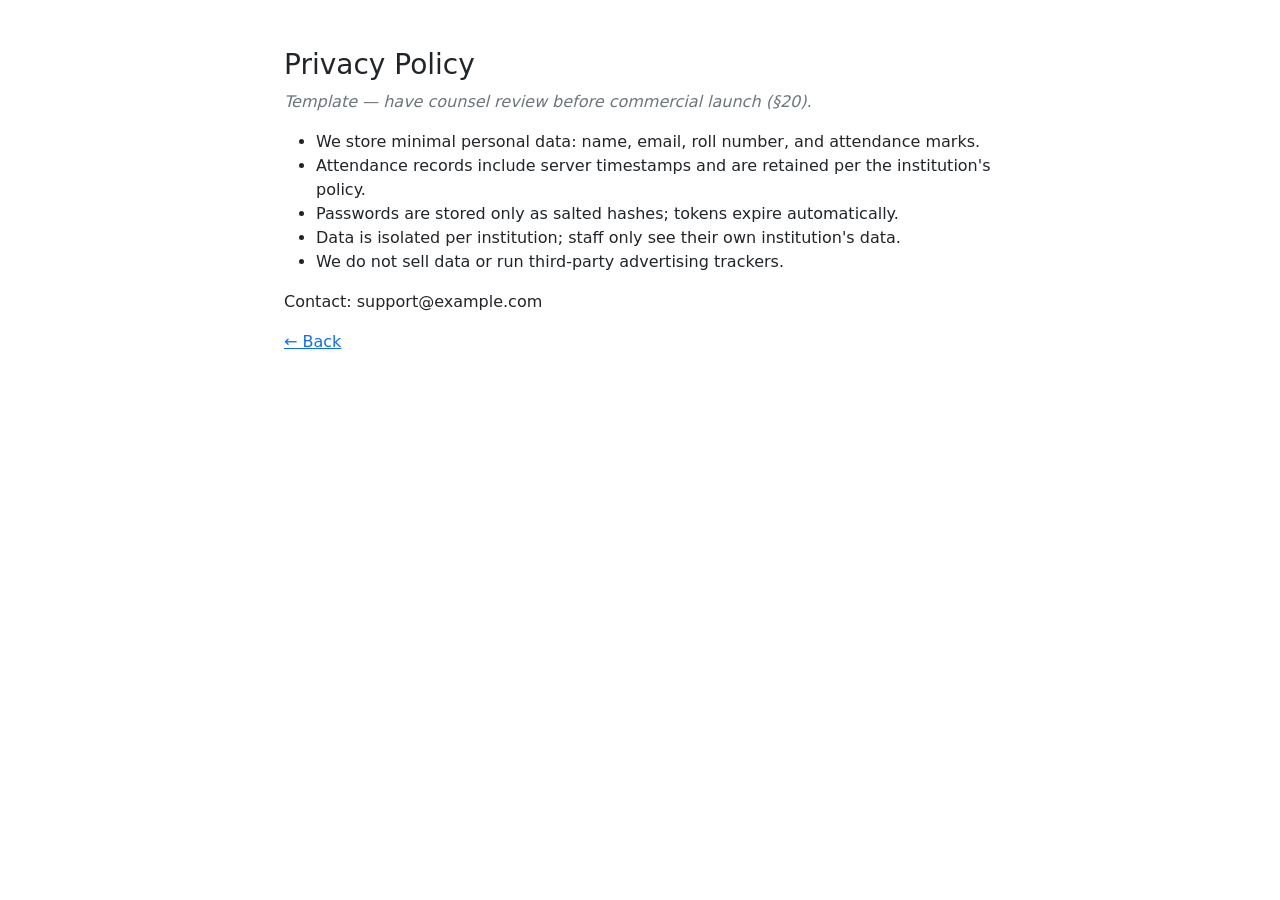
<file: public/privacy.html>
<!DOCTYPE html>
<html lang="en">
<head><meta charset="utf-8"><title>Privacy Policy — Student Attendance</title>
<link href="https://cdn.jsdelivr.net/npm/bootstrap@5.3.3/dist/css/bootstrap.min.css" rel="stylesheet"></head>
<body class="container py-5" style="max-width: 46rem">
<h3>Privacy Policy</h3>
<p class="text-secondary"><em>Template — have counsel review before commercial launch (§20).</em></p>
<ul>
  <li>We store minimal personal data: name, email, roll number, and attendance marks.</li>
  <li>Attendance records include server timestamps and are retained per the institution's policy.</li>
  <li>Passwords are stored only as salted hashes; tokens expire automatically.</li>
  <li>Data is isolated per institution; staff only see their own institution's data.</li>
  <li>We do not sell data or run third-party advertising trackers.</li>
</ul>
<p>Contact: support@example.com</p>
<p><a href="/">← Back</a></p>
</body>
</html>
</file>
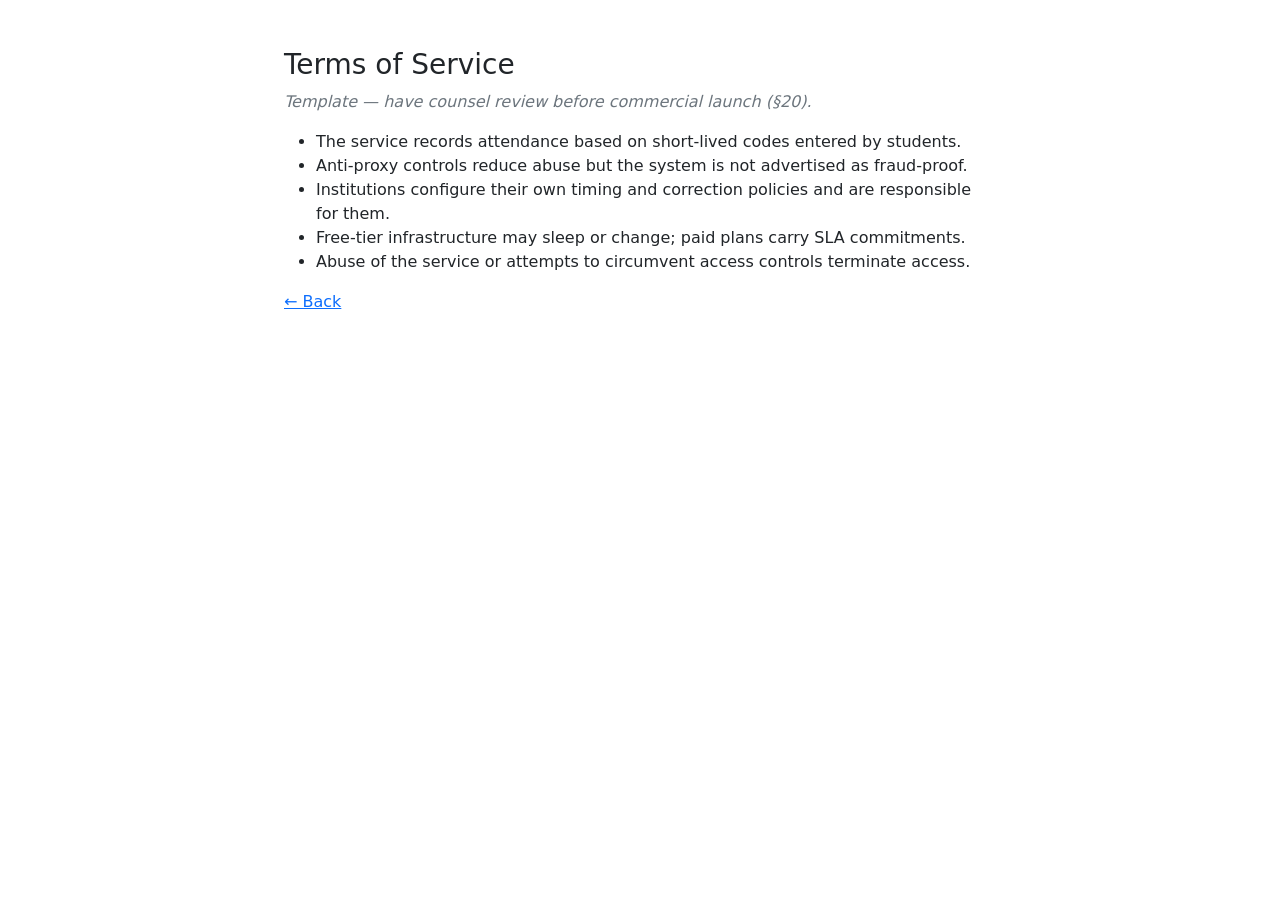
<file: public/terms.html>
<!DOCTYPE html>
<html lang="en">
<head><meta charset="utf-8"><title>Terms of Service — Student Attendance</title>
<link href="https://cdn.jsdelivr.net/npm/bootstrap@5.3.3/dist/css/bootstrap.min.css" rel="stylesheet"></head>
<body class="container py-5" style="max-width: 46rem">
<h3>Terms of Service</h3>
<p class="text-secondary"><em>Template — have counsel review before commercial launch (§20).</em></p>
<ul>
  <li>The service records attendance based on short-lived codes entered by students.</li>
  <li>Anti-proxy controls reduce abuse but the system is not advertised as fraud-proof.</li>
  <li>Institutions configure their own timing and correction policies and are responsible for them.</li>
  <li>Free-tier infrastructure may sleep or change; paid plans carry SLA commitments.</li>
  <li>Abuse of the service or attempts to circumvent access controls terminate access.</li>
</ul>
<p><a href="/">← Back</a></p>
</body>
</html>
</file>
